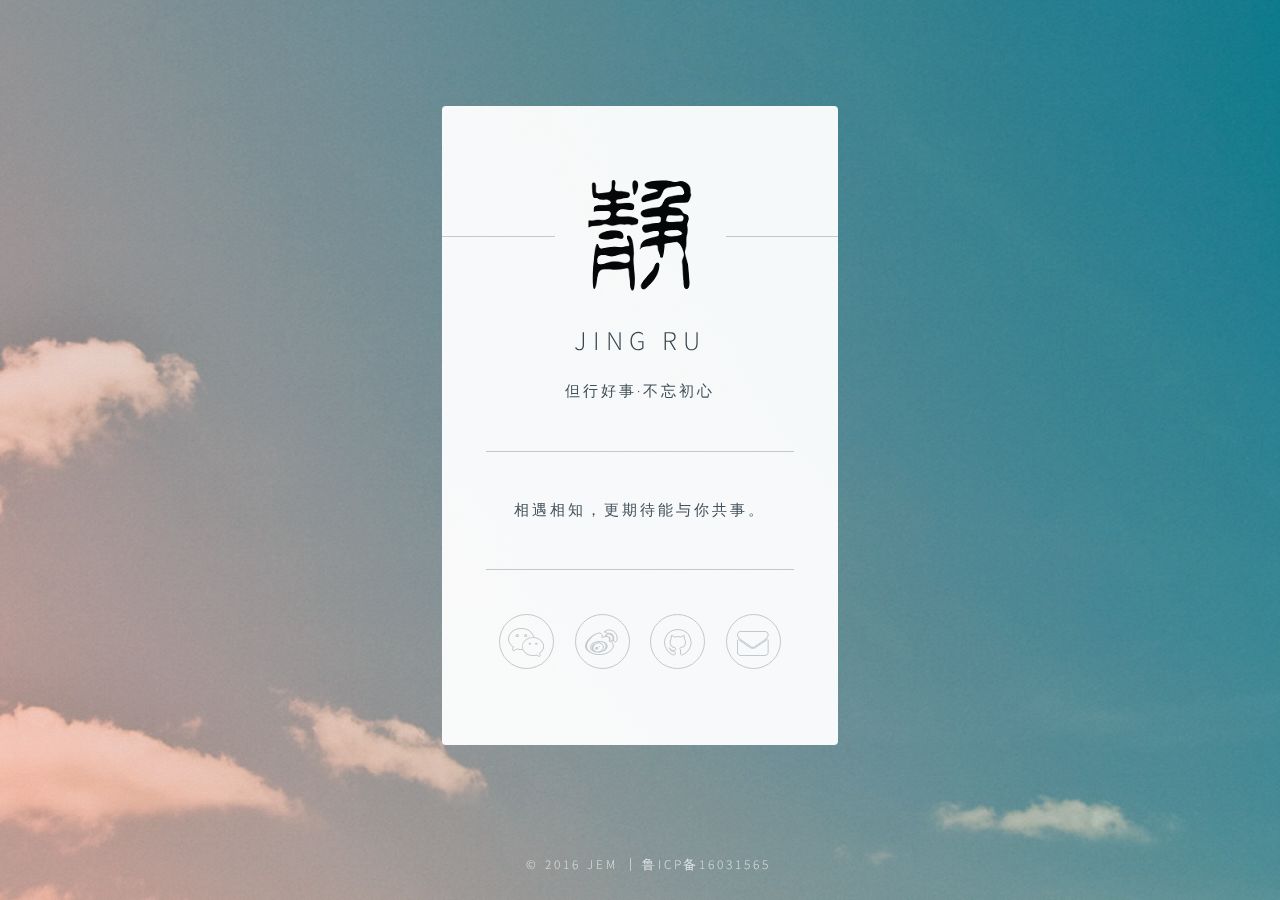
<file: contact.html>
<!DOCTYPE HTML>
<html>
	<head>
        <meta charset="utf-8">
        <meta http-equiv="x-ua-compatible" content="ie=edge">
        <title>·静如·</title>
        <meta name="author" content="Jem">
        <meta name="description" content="Welcome to my personal Web sites.欢迎访问静如的个人网页。我差不多是一条咸鱼了。">
        <meta name="viewport" content="initial-scale=1, minimal-ui" />
        <link rel="apple-touch-icon" href="apple-touch-icon.png">
        <!-- Place favicon.ico in the root directory -->

        <link rel="stylesheet" href="css/normalize.css">
        <link rel="stylesheet" href="css/maincon.css">
        <!--[if lte IE 9]><link rel="stylesheet" href="css/ie9con.css" /><![endif]-->
        <!--[if lte IE 8]><link rel="stylesheet" href="css/ie8con.css" /><![endif]-->
        <!--[if lte IE 8]><script src="js/ie/html5shiv.js"></script><![endif]-->
	</head>
	<body class="is-loading">

		<!-- Wrapper -->
			<div id="wrapper">

				<!-- Main -->
					<section id="main">
						<header>
                            <a href="index.html"><span class="avatar"><img src="img/pic02.jpg" alt="" /></span></a>
							<h1>Jing Ru</h1>
							<p>但行好事·不忘初心</p>
						</header>

						<hr />
						<P>相遇相知，更期待能与你共事。</P>
						<hr />
						<footer>
							<ul class="icons">
								<li><a href="#" class="fa-wechat">Wechat</a></li>
								<li><a href="http://weibo.com/u/3645410161" class="fa-weibo">Weibo</a></li>
								<li><a href="https://github.com/JemRu" class="fa-github">Github</a></li>
                                <li><a href="mailto:Jem_Ru@163.com" class="fa-envelope">Email</a></li>
							</ul>
						</footer>
					</section>

				<!-- Footer -->
					<footer id="footer">
						<ul class="copyright">
							<li>&copy; 2016 Jem</li>
							<li><a href="http://www.miitbeian.gov.cn">鲁ICP备16031565</a></li>
						</ul>
					</footer>

			</div>

		<!-- Scripts -->
			<!--[if lte IE 8]><script src="js/vendor/respond.min.js"></script><![endif]-->
            <script src="js/jquery.min.js"></script>
			<script>
				if ('addEventListener' in window) {
					window.addEventListener('load', function() { document.body.className = document.body.className.replace(/\bis-loading\b/, ''); });
					document.body.className += (navigator.userAgent.match(/(MSIE|rv:11\.0)/) ? ' is-ie' : '');
				}
                $(document).ready(function(){
                    $(".fa-wechat").mouseover(function(){
                        $(".avatar").children().attr("src","img/pic03.jpg");
                    });
                    $(".fa-wechat").mouseout(function(){
                        $(".avatar").children().attr("src","img/pic02.jpg");
                    });
                });
			</script>

	</body>
</html>
</file>
<file: css/ie9con.css>
/*
	Identity by HTML5 UP
	html5up.net | @n33co
	Free for personal and commercial use under the CCA 3.0 license (html5up.net/license)
*/

/* Basic */

	body {
		background-image: url("../img/header.jpg");
		background-repeat: no-repeat;
		background-size: cover;
		background-position: bottom center;
		background-attachment: fixed;
	}

		body:after {
			display: none;
		}

/* List */

	ul.icons li a:before {
		color: #c8cccf;
	}

	ul.icons li a:hover:before {
		color: #ff7496;
	}

/* Wrapper */

	#wrapper {
		text-align: center;
	}

/* Main */

	#main {
		display: inline-block;
	}
</file>
<file: css/ie8con.css>
/*
	Identity by HTML5 UP
	html5up.net | @n33co
	Free for personal and commercial use under the CCA 3.0 license (html5up.net/license)
*/

/* List */

	ul.icons li a {
		-ms-behavior: url("assets/js/PIE.htc");
	}

		ul.icons li a:before {
			text-align: center;
			font-size: 26px;
		}

/* Main */

	#main {
		-ms-behavior: url("assets/js/PIE.htc");
	}

		#main .avatar img {
			-ms-behavior: url("assets/js/PIE.htc");
		}

/* Footer */

	#footer {
		color: #fff;
	}

		#footer .copyright li {
			border-left: solid 1px #fff;
		}
</file>
<file: css/maincon.css>
@charset "UTF-8";
@import url(font-awesome.min.css);
@import url("http://fonts.googleapis.com/css?family=Source+Sans+Pro:300");

/*
	Identity by HTML5 UP
	html5up.net | @n33co
	Free for personal and commercial use under the CCA 3.0 license (html5up.net/license)
*/

/* Reset */

	html, body, div, span, applet, object, iframe, h1, h2, h3, h4, h5, h6, p, blockquote, pre, a, abbr, acronym, address, big, cite, code, del, dfn, em, img, ins, kbd, q, s, samp, small, strike, strong, sub, sup, tt, var, b, u, i, center, dl, dt, dd, ol, ul, li, fieldset, form, label, legend, table, caption, tbody, tfoot, thead, tr, th, td, article, aside, canvas, details, embed, figure, figcaption, footer, header, hgroup, menu, nav, output, ruby, section, summary, time, mark, audio, video {
		margin: 0;
		padding: 0;
		border: 0;
		font-size: 100%;
		font: inherit;
		vertical-align: baseline;
	}

	article, aside, details, figcaption, figure, footer, header, hgroup, menu, nav, section {
		display: block;
	}

	body {
		line-height: 1;
	}

	ol, ul {
		list-style: none;
	}

	blockquote, q {
		quotes: none;
	}

	blockquote:before, blockquote:after, q:before, q:after {
		content: '';
		content: none;
	}

	table {
		border-collapse: collapse;
		border-spacing: 0;
	}

	body {
		-webkit-text-size-adjust: none;
	}

/* Box Model */

	*, *:before, *:after {
		-moz-box-sizing: border-box;
		-webkit-box-sizing: border-box;
		box-sizing: border-box;
	}

/* Basic */

	@media screen and (max-width: 480px) {

		html, body {
			min-width: 320px;
		}

	}

	body.is-loading *, body.is-loading *:before, body.is-loading *:after {
		-moz-animation: none !important;
		-webkit-animation: none !important;
		-ms-animation: none !important;
		animation: none !important;
		-moz-transition: none !important;
		-webkit-transition: none !important;
		-ms-transition: none !important;
		transition: none !important;
	}

	html {
		height: 100%;
	}

	body {
		height: 100%;
		background-color: #ffffff;
		background-image: url("images/overlay.png"), -moz-linear-gradient(60deg, rgba(255, 165, 150, 0.5) 5%, rgba(0, 228, 255, 0.35)), url("../img/header.jpg");
		background-image: url("images/overlay.png"), -webkit-linear-gradient(60deg, rgba(255, 165, 150, 0.5) 5%, rgba(0, 228, 255, 0.35)), url("../img/header.jpg");
		background-image: url("images/overlay.png"), -ms-linear-gradient(60deg, rgba(255, 165, 150, 0.5) 5%, rgba(0, 228, 255, 0.35)), url("../img/header.jpg");
		background-image: url("images/overlay.png"), linear-gradient(60deg, rgba(255, 165, 150, 0.5) 5%, rgba(0, 228, 255, 0.35)), url("../img/header.jpg");
		background-repeat: repeat,			no-repeat,			no-repeat;
		background-size: 100px 100px, cover,				cover;
		background-position: top left,		center center,		bottom center;
		background-attachment: fixed,			fixed,				fixed;
	}

		body:after {
			content: '';
			display: block;
			position: fixed;
			top: 0;
			left: 0;
			width: 100%;
			height: inherit;
			opacity: 0;
			z-index: 1;
			background-image: url("../img/header.jpg");
            background-repeat: no-repeat;
            background-size: cover;
			-moz-transition: opacity 1.75s ease-out;
			-webkit-transition: opacity 1.75s ease-out;
			-ms-transition: opacity 1.75s ease-out;
			transition: opacity 1.75s ease-out;
		}

		body.is-loading:after {
			opacity: 1;
		}

/* Type */

	body, input, select, textarea {
		color: #414f57;
		font-family: "Source Sans Pro", Helvetica, sans-serif;
		font-size: 14pt;
		font-weight: 300;
		line-height: 2;
		letter-spacing: 0.2em;
		text-transform: uppercase;
	}

		@media screen and (max-width: 1680px) {

			body, input, select, textarea {
				font-size: 11pt;
			}

		}

		@media screen and (max-width: 480px) {

			body, input, select, textarea {
				font-size: 10pt;
				line-height: 1.75;
			}

		}

	a {
		-moz-transition: color 0.2s ease, border-color 0.2s ease;
		-webkit-transition: color 0.2s ease, border-color 0.2s ease;
		-ms-transition: color 0.2s ease, border-color 0.2s ease;
		transition: color 0.2s ease, border-color 0.2s ease;
		color: inherit;
		text-decoration: none;
	}

		a:before {
			-moz-transition: color 0.2s ease, text-shadow 0.2s ease;
			-webkit-transition: color 0.2s ease, text-shadow 0.2s ease;
			-ms-transition: color 0.2s ease, text-shadow 0.2s ease;
			transition: color 0.2s ease, text-shadow 0.2s ease;
		}

		a:hover {
			color: #ff7496;
		}

	strong, b {
		color: #313f47;
	}

	em, i {
		font-style: italic;
	}

	p {
		margin: 0 0 1.5em 0;
	}

	h1, h2, h3, h4, h5, h6 {
		color: #313f47;
		line-height: 1.5;
		margin: 0 0 0.75em 0;
	}

		h1 a, h2 a, h3 a, h4 a, h5 a, h6 a {
			color: inherit;
			text-decoration: none;
		}

	h1 {
		font-size: 1.85em;
		letter-spacing: 0.22em;
		margin: 0 0 0.525em 0;
	}

	h2 {
		font-size: 1.25em;
	}

	h3 {
		font-size: 1em;
	}

	h4 {
		font-size: 1em;
	}

	h5 {
		font-size: 1em;
	}

	h6 {
		font-size: 1em;
	}

	@media screen and (max-width: 480px) {

		h1 {
			font-size: 1.65em;
		}

	}

	sub {
		font-size: 0.8em;
		position: relative;
		top: 0.5em;
	}

	sup {
		font-size: 0.8em;
		position: relative;
		top: -0.5em;
	}

	hr {
		border: 0;
		border-bottom: solid 1px #c8cccf;
		margin: 3em 0;
	}

/* Form */

	form {
		margin: 0 0 1.5em 0;
	}

		form > .field {
			margin: 0 0 1.5em 0;
		}

			form > .field > :last-child {
				margin-bottom: 0;
			}

	label {
		color: #313f47;
		display: block;
		font-size: 0.9em;
		margin: 0 0 0.75em 0;
	}

	input[type="text"],
	input[type="password"],
	input[type="email"],
	input[type="tel"],
	select,
	textarea {
		-moz-appearance: none;
		-webkit-appearance: none;
		-ms-appearance: none;
		appearance: none;
		border-radius: 4px;
		border: solid 1px #c8cccf;
		color: inherit;
		display: block;
		outline: 0;
		padding: 0 1em;
		text-decoration: none;
		width: 100%;
	}

		input[type="text"]:invalid,
		input[type="password"]:invalid,
		input[type="email"]:invalid,
		input[type="tel"]:invalid,
		select:invalid,
		textarea:invalid {
			box-shadow: none;
		}

		input[type="text"]:focus,
		input[type="password"]:focus,
		input[type="email"]:focus,
		input[type="tel"]:focus,
		select:focus,
		textarea:focus {
			border-color: #ff7496;
		}

	.select-wrapper {
		text-decoration: none;
		display: block;
		position: relative;
	}

		.select-wrapper:before {
			content: "";
			-moz-osx-font-smoothing: grayscale;
			-webkit-font-smoothing: antialiased;
			font-family: FontAwesome;
			font-style: normal;
			font-weight: normal;
			text-transform: none !important;
		}

		.select-wrapper:before {
			color: #c8cccf;
			display: block;
			height: 2.75em;
			line-height: 2.75em;
			pointer-events: none;
			position: absolute;
			right: 0;
			text-align: center;
			top: 0;
			width: 2.75em;
		}

		.select-wrapper select::-ms-expand {
			display: none;
		}

	input[type="text"],
	input[type="password"],
	input[type="email"],
	select {
		height: 2.75em;
	}

	textarea {
		padding: 0.75em 1em;
	}

	input[type="checkbox"],
	input[type="radio"] {
		-moz-appearance: none;
		-webkit-appearance: none;
		-ms-appearance: none;
		appearance: none;
		display: block;
		float: left;
		margin-right: -2em;
		opacity: 0;
		width: 1em;
		z-index: -1;
	}

		input[type="checkbox"] + label,
		input[type="radio"] + label {
			text-decoration: none;
			color: #414f57;
			cursor: pointer;
			display: inline-block;
			font-size: 1em;
			font-weight: 300;
			padding-left: 2.4em;
			padding-right: 0.75em;
			position: relative;
		}

			input[type="checkbox"] + label:before,
			input[type="radio"] + label:before {
				-moz-osx-font-smoothing: grayscale;
				-webkit-font-smoothing: antialiased;
				font-family: FontAwesome;
				font-style: normal;
				font-weight: normal;
				text-transform: none !important;
			}

			input[type="checkbox"] + label:before,
			input[type="radio"] + label:before {
				border-radius: 4px;
				border: solid 1px #c8cccf;
				content: '';
				display: inline-block;
				height: 1.65em;
				left: 0;
				line-height: 1.58125em;
				position: absolute;
				text-align: center;
				top: 0.15em;
				width: 1.65em;
			}

		input[type="checkbox"]:checked + label:before,
		input[type="radio"]:checked + label:before {
			color: #ff7496;
			content: '\f00c';
		}

		input[type="checkbox"]:focus + label:before,
		input[type="radio"]:focus + label:before {
			border-color: #ff7496;
		}

	input[type="checkbox"] + label:before {
		border-radius: 4px;
	}

	input[type="radio"] + label:before {
		border-radius: 100%;
	}

	::-webkit-input-placeholder {
		color: #616f77 !important;
		opacity: 1.0;
	}

	:-moz-placeholder {
		color: #616f77 !important;
		opacity: 1.0;
	}

	::-moz-placeholder {
		color: #616f77 !important;
		opacity: 1.0;
	}

	:-ms-input-placeholder {
		color: #616f77 !important;
		opacity: 1.0;
	}

	.formerize-placeholder {
		color: #616f77 !important;
		opacity: 1.0;
	}

/* Icon */

	.icon {
		text-decoration: none;
		position: relative;
		border-bottom: none;
	}

		.icon:before {
			-moz-osx-font-smoothing: grayscale;
			-webkit-font-smoothing: antialiased;
			font-family: FontAwesome;
			font-style: normal;
			font-weight: normal;
			text-transform: none !important;
		}

		.icon > .label {
			display: none;
		}

/* List */

	ol {
		list-style: decimal;
		margin: 0 0 1.5em 0;
		padding-left: 1.25em;
	}

		ol li {
			padding-left: 0.25em;
		}

	ul {
		list-style: disc;
		margin: 0 0 1.5em 0;
		padding-left: 1em;
	}

		ul li {
			padding-left: 0.5em;
		}

		ul.alt {
			list-style: none;
			padding-left: 0;
		}

			ul.alt li {
				border-top: solid 1px #c8cccf;
				padding: 0.5em 0;
			}

				ul.alt li:first-child {
					border-top: 0;
					padding-top: 0;
				}

		ul.icons {
			cursor: default;
			list-style: none;
			padding-left: 0;
			margin-top: -0.675em;
		}

			ul.icons li {
				display: inline-block;
				padding: 0.675em 0.5em;
			}

				ul.icons li a {
					text-decoration: none;
					position: relative;
					display: block;
					width: 3.75em;
					height: 3.75em;
					border-radius: 100%;
					border: solid 1px #c8cccf;
					line-height: 3.75em;
					overflow: hidden;
					text-align: center;
					text-indent: 3.75em;
					white-space: nowrap;
				}

					ul.icons li a:before {
						-moz-osx-font-smoothing: grayscale;
						-webkit-font-smoothing: antialiased;
						font-family: FontAwesome;
						font-style: normal;
						font-weight: normal;
						text-transform: none !important;
					}

					ul.icons li a:before {
						color: #ffffff;
						text-shadow: 1.25px 0px 0px #c8cccf, -1.25px 0px 0px #c8cccf, 0px 1.25px 0px #c8cccf, 0px -1.25px 0px #c8cccf;
					}

					ul.icons li a:hover:before {
						text-shadow: 1.25px 0px 0px #ff7496, -1.25px 0px 0px #ff7496, 0px 1.25px 0px #ff7496, 0px -1.25px 0px #ff7496;
					}

					ul.icons li a:before {
						position: absolute;
						top: 0;
						left: 0;
						width: inherit;
						height: inherit;
						font-size: 1.85rem;
						line-height: inherit;
						text-align: center;
						text-indent: 0;
					}

					ul.icons li a:hover {
						border-color: #ff7496;
					}

			@media screen and (max-width: 480px) {

				ul.icons li a:before {
					font-size: 1.5rem;
				}

			}

		ul.actions {
			cursor: default;
			list-style: none;
			padding-left: 0;
		}

			ul.actions li {
				display: inline-block;
				padding: 0 0.75em 0 0;
				vertical-align: middle;
			}

				ul.actions li:last-child {
					padding-right: 0;
				}

	dl {
		margin: 0 0 1.5em 0;
	}

		dl dt {
			display: block;
			margin: 0 0 0.75em 0;
		}

		dl dd {
			margin-left: 1.5em;
		}

/* Button */

	input[type="submit"],
	input[type="reset"],
	input[type="button"],
	button,
	.button {
		-moz-appearance: none;
		-webkit-appearance: none;
		-ms-appearance: none;
		appearance: none;
		-moz-transition: background-color 0.2s ease-in-out, border-color 0.2s ease-in-out, color 0.2s ease-in-out;
		-webkit-transition: background-color 0.2s ease-in-out, border-color 0.2s ease-in-out, color 0.2s ease-in-out;
		-ms-transition: background-color 0.2s ease-in-out, border-color 0.2s ease-in-out, color 0.2s ease-in-out;
		transition: background-color 0.2s ease-in-out, border-color 0.2s ease-in-out, color 0.2s ease-in-out;
		display: inline-block;
		height: 2.75em;
		line-height: 2.75em;
		padding: 0 1.5em;
		background-color: transparent;
		border-radius: 4px;
		border: solid 1px #c8cccf;
		color: #414f57 !important;
		cursor: pointer;
		text-align: center;
		text-decoration: none;
		white-space: nowrap;
	}

		input[type="submit"]:hover,
		input[type="reset"]:hover,
		input[type="button"]:hover,
		button:hover,
		.button:hover {
			border-color: #ff7496;
			color: #ff7496 !important;
		}

		input[type="submit"].icon,
		input[type="reset"].icon,
		input[type="button"].icon,
		button.icon,
		.button.icon {
			padding-left: 1.35em;
		}

			input[type="submit"].icon:before,
			input[type="reset"].icon:before,
			input[type="button"].icon:before,
			button.icon:before,
			.button.icon:before {
				margin-right: 0.5em;
			}

		input[type="submit"].fit,
		input[type="reset"].fit,
		input[type="button"].fit,
		button.fit,
		.button.fit {
			display: block;
			width: 100%;
			margin: 0 0 0.75em 0;
		}

		input[type="submit"].small,
		input[type="reset"].small,
		input[type="button"].small,
		button.small,
		.button.small {
			font-size: 0.8em;
		}

		input[type="submit"].big,
		input[type="reset"].big,
		input[type="button"].big,
		button.big,
		.button.big {
			font-size: 1.35em;
		}

		input[type="submit"].disabled, input[type="submit"]:disabled,
		input[type="reset"].disabled,
		input[type="reset"]:disabled,
		input[type="button"].disabled,
		input[type="button"]:disabled,
		button.disabled,
		button:disabled,
		.button.disabled,
		.button:disabled {
			-moz-pointer-events: none;
			-webkit-pointer-events: none;
			-ms-pointer-events: none;
			pointer-events: none;
			opacity: 0.5;
		}

/* Main */

	#main {
		position: relative;
		max-width: 100%;
		min-width: 27em;
		padding: 4.5em 3em 3em 3em ;
		background: #ffffff;
		border-radius: 4px;
		cursor: default;
		opacity: 0.95;
		text-align: center;
		-moz-transform-origin: 50% 50%;
		-webkit-transform-origin: 50% 50%;
		-ms-transform-origin: 50% 50%;
		transform-origin: 50% 50%;
		-moz-transform: rotateX(0deg);
		-webkit-transform: rotateX(0deg);
		-ms-transform: rotateX(0deg);
		transform: rotateX(0deg);
		-moz-transition: opacity 1s ease, -moz-transform 1s ease;
		-webkit-transition: opacity 1s ease, -webkit-transform 1s ease;
		-ms-transition: opacity 1s ease, -ms-transform 1s ease;
		transition: opacity 1s ease, transform 1s ease;
	}

		#main .avatar {
			position: relative;
			display: block;
			margin-bottom: 1.5em;
		}

			#main .avatar img {
				display: block;
				margin: 0 auto;
				box-shadow: 0 0 0 1.5em #ffffff;
			}

			#main .avatar:before {
				content: '';
				display: block;
				position: absolute;
				top: 50%;
				left: -3em;
				width: calc(100% + 6em);
				height: 1px;
				z-index: -1;
				background: #c8cccf;
			}

		@media screen and (max-width: 480px) {

			#main {
				min-width: 0;
				width: 100%;
				padding: 4em 2em 2.5em 2em ;
			}

				#main .avatar:before {
					left: -2em;
					width: calc(100% + 4em);
				}

		}

		body.is-loading #main {
			opacity: 0;
			-moz-transform: rotateX(15deg);
			-webkit-transform: rotateX(15deg);
			-ms-transform: rotateX(15deg);
			transform: rotateX(15deg);
		}

/* Footer */

	#footer {
		-moz-align-self: -moz-flex-end;
		-webkit-align-self: -webkit-flex-end;
		-ms-align-self: -ms-flex-end;
		align-self: flex-end;
		width: 100%;
		padding: 1.5em 0 0 0;
		color: rgba(255, 255, 255, 0.75);
		cursor: default;
		text-align: center;
	}

		#footer .copyright {
			margin: 0;
			padding: 0;
			font-size: 0.9em;
			list-style: none;
		}

			#footer .copyright li {
				display: inline-block;
				margin: 0 0 0 0.45em;
				padding: 0 0 0 0.85em;
				border-left: solid 1px rgba(255, 255, 255, 0.5);
				line-height: 1;
			}

				#footer .copyright li:first-child {
					border-left: 0;
				}

/* Wrapper */

	#wrapper {
		display: -moz-flex;
		display: -webkit-flex;
		display: -ms-flex;
		display: flex;
		-moz-align-items: center;
		-webkit-align-items: center;
		-ms-align-items: center;
		align-items: center;
		-moz-justify-content: space-between;
		-webkit-justify-content: space-between;
		-ms-justify-content: space-between;
		justify-content: space-between;
		-moz-flex-direction: column;
		-webkit-flex-direction: column;
		-ms-flex-direction: column;
		flex-direction: column;
		-moz-perspective: 1000px;
		-webkit-perspective: 1000px;
		-ms-perspective: 1000px;
		perspective: 1000px;
		position: relative;
		min-height: 100%;
		padding: 1.5em;
		z-index: 2;
	}

		#wrapper > * {
			z-index: 1;
		}

		#wrapper:before {
			content: '';
			display: block;
		}

		@media screen and (max-width: 360px) {

			#wrapper {
				padding: 0.75em;
			}

		}

		body.is-ie #wrapper {
			height: 100%;
		}
</file>
